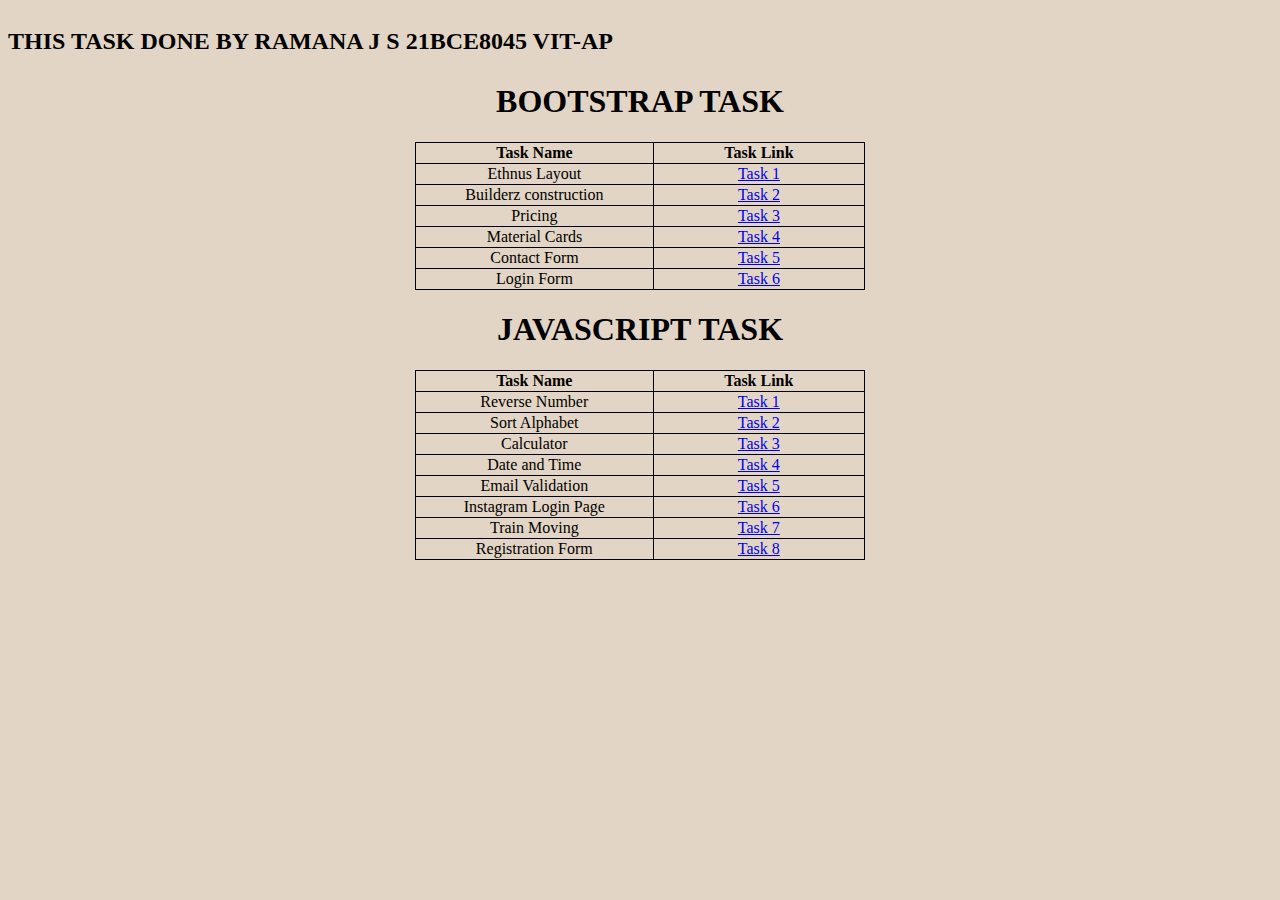
<file: index.html>
<!DOCTYPE html>
<html lang="en">
  <head>
    <meta charset="UTF-8" />
    <meta name="viewport" content="width=device-width, initial-scale=1.0" />
    <title>BS AND JS TASK DONE BY RAMANA</title>
    <style>
      table,
      td,
      tr,
      th {
        border: 1px solid black;
        border-collapse: collapse;
        width: 450px;
        text-align: center;
      }
      table {
        margin-right: auto;
        margin-left: auto;
      }
      h1 {
        text-align: center;
      }
      body {
        background-color: rgb(226, 213, 197);
      }
    </style>
  </head>
  <body>
    <h2 style="float: left">THIS TASK DONE BY RAMANA J S 21BCE8045 VIT-AP</h2>
    <br />
    <br />
    <br />
    <h1>BOOTSTRAP TASK</h1>
    <table>
      <tr>
        <th>Task Name</th>
        <th>Task Link</th>
      </tr>
      <tr>
        <td>Ethnus Layout</td>
        <td><a href="Task-1.html">Task 1 </a></td>
      </tr>
      <tr>
        <td>Builderz construction</td>
        <td><a href="Task-2.html">Task 2 </a></td>
      </tr>
      <tr>
        <td>Pricing</td>
        <td><a href="Task-3.html">Task 3</a></td>
      </tr>
      <tr>
        <td>Material Cards</td>
        <td><a href="Task-4.html">Task 4</a></td>
      </tr>
      <tr>
        <td>Contact Form</td>
        <td><a href="Task-5.html">Task 5</a></td>
      </tr>
      <tr>
        <td>Login Form</td>
        <td><a href="Task-6.html">Task 6</a></td>
      </tr>
    </table>

    <h1>JAVASCRIPT TASK</h1>
    <table>
      <tr>
        <th>Task Name</th>
        <th>Task Link</th>
      </tr>
      <tr>
        <td>Reverse Number</td>
        <td><a href="Revese.js">Task 1 </a></td>
      </tr>
      <tr>
        <td>Sort Alphabet</td>
        <td><a href="Alphabetical_order.js">Task 2 </a></td>
      </tr>
      <tr>
        <td>Calculator</td>
        <td><a href="Multi_&_Divi.html">Task 3</a></td>
      </tr>
      <tr>
        <td>Date and Time</td>
        <td><a href="Time_Date.html">Task 4</a></td>
      </tr>
      <tr>
        <td>Email Validation</td>
        <td><a href="ValidEmail.html">Task 5</a></td>
      </tr>
      <tr>
        <td>Instagram Login Page</td>
        <td><a href="instagram.html">Task 6</a></td>
      </tr>
      <tr>
        <td>Train Moving</td>
        <td><a href="Train.html">Task 7</a></td>
      </tr>
      <tr>
        <td>Registration Form</td>
        <td><a href="Html_Task5.html">Task 8</a></td>
      </tr>
    </table>
  </body>
</html>
</file>
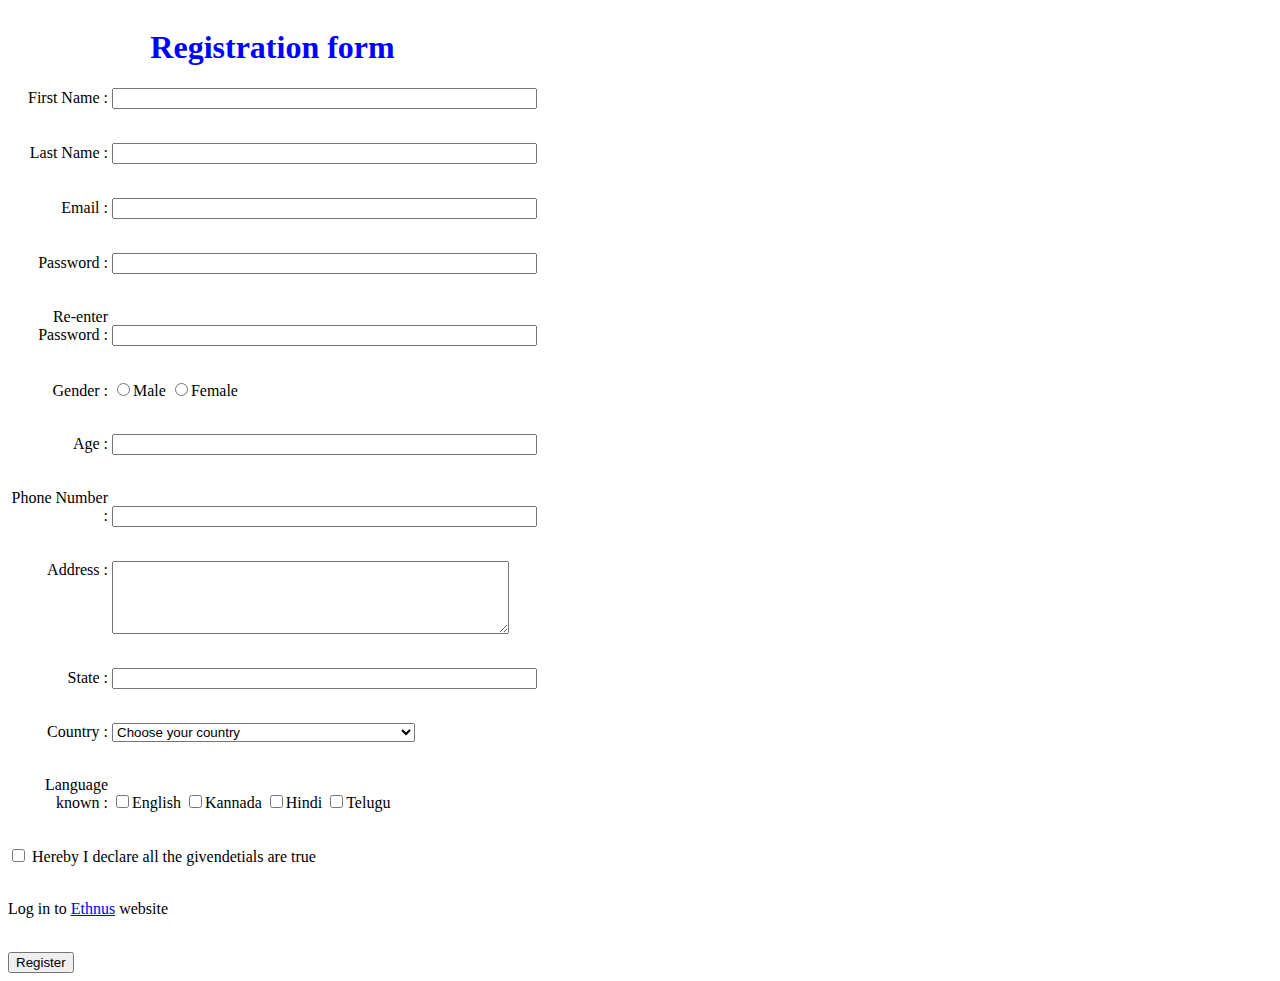
<file: Html_Task5.html>
<!DOCTYPE html>
<html lang="en">
  <head>
    <meta charset="UTF-8" />
    <meta name="viewport" content="width=device-width, initial-scale=1.0" />
    <title>Registration Form RAMANA</title>
    <script src='ValidEmail.js'> </script>
    <style>
      #contact label{
        display: inline-block;
        width: 100px;
        text-align: right;
      }
      #contact_submit{
        padding-left: 100px;
      }
      #contact div{
        margin-top: 1em;
      }
      textarea{
        vertical-align: top;
        height: 5em;
      }
        
      .error{
        display: none;
        margin-left: 10px;
      }		
      
      .error_show{
        color: red;
        margin-left: 10px;
      }
      
      input.invalid, textarea.invalid{
        border: 2px solid red;
      }
      
      input.valid, textarea.valid{
        border: 2px solid green;
      }  
      h1 {
        text-align: center;
        color: blue;
      }
    </style>
  </head>
  <script>
    $(document).ready(function () {
      <!-- Real-time Validation -->
      <!--Name can't be blank-->
      $("#contact_name").on("input", function () {
        var input = $(this);
        var is_name = input.val();
        if (is_name) {
          input.removeClass("invalid").addClass("valid");
        } else {
          input.removeClass("valid").addClass("invalid");
        }
      });

      $("#contact_name1").on("input", function () {
        var input = $(this);
        var is_name = input.val();
        if (is_name) {
          input.removeClass("invalid").addClass("valid");
        } else {
          input.removeClass("valid").addClass("invalid");
        }
      });

      <!--Email must be an email -->
      $("#contact_email").on("input", function () {
        var input = $(this);
        var re =
          /^[a-zA-Z0-9.!#$%&'*+/=?^_`{|}~-]+@[a-zA-Z0-9-]+(?:\.[a-zA-Z0-9-]+)*$/;
        var is_email = re.test(input.val());
        if (is_email) {
          input.removeClass("invalid").addClass("valid");
        } else {
          input.removeClass("valid").addClass("invalid");
        }
      });

      <!--password must be an email -->
      $("#contact_password").on("input", function () {
        var input = $(this);
        var re =
          /^[a-zA-Z0-9.!#$%&'*+/=?^_`{|}~-]*$/;
        var is_password = re.test(input.val());
        if (is_password) {
          input.removeClass("invalid").addClass("valid");
        } else {
          input.removeClass("valid").addClass("invalid");
        }
      });

      <!--re-password must be an email -->
      $("#contact_repassword").on("input", function () {
        var input = $(this);
        var re =
          /^[a-zA-Z0-9.!#$%&'*+/=?^_`{|}~-]*$/;
        var is_repassword = re.test(input.val());
        if (is_repassword) {
          input.removeClass("invalid").addClass("valid");
        } else {
          input.removeClass("valid").addClass("invalid");
        }
      });

      <!--address can't be blank -->
      $("#contact_address").keyup(function (event) {
        var input = $(this);
        var address = $(this).val();
        console.log(address);
        if (address) {
          input.removeClass("invalid").addClass("valid");
        } else {
          input.removeClass("valid").addClass("invalid");
        }
      });
      <!-- phone can't be blank -->
      $("#contact_phone").on("input", function () {
        var input = $(this);
        var is_phone = input.val();
        if (is_phone) {
          input.removeClass("invalid").addClass("valid");
        } else {
          input.removeClass("valid").addClass("invalid");
        }
      });

      <!-- age can't be blank -->
      $("#contact_age").on("input", function () {
        var input = $(this);
        var is_age = input.val();
        if (is_age) {
          input.removeClass("invalid").addClass("valid");
        } else {
          input.removeClass("valid").addClass("invalid");
        }
      });

      <!-- state can't be blank -->
      $("#contact_state").on("input", function () {
        var input = $(this);
        var is_state = input.val();
        if (is_state) {
          input.removeClass("invalid").addClass("valid");
        } else {
          input.removeClass("valid").addClass("invalid");
        }
      });

      <!-- After Form Submitted Validation-->
      $("#contact_submit button").click(function (event) {
        var form_data = $("#contact").serializeArray();
        var error_free = true;
        for (var input in form_data) {
          var element = $("#contact_" + form_data[input]["name"]);
          var valid = element.hasClass("valid");
          var error_element = $("span", element.parent());
          if (!valid) {
            error_element.removeClass("error").addClass("error_show");
            error_free = false;
          } else {
            error_element.removeClass("error_show").addClass("error");
          }
        }
        if (!error_free) {
          event.preventDefault();
        } else {
          alert("No errors: Form will be submitted");
        }
      });
    });
  </script>

  <body style="float: left;">
    <form id="contact" method="post" action="">
      <h1>Registration form</h1>
          <div>
            <label for="contact_name">First Name :</label>
            <input type="text" size="50" id="contact_name" name="name" /></input>
            <span class="error">This field is required</span>
      
          </div>
          <div>
            <br>  
                <label for="contact_name1">Last Name :</label>
                <input type="text" size="50" id="contact_name1" name="name1" /></input>
            <span class="error">This field is required</span>
          </div>
          <div>
            <br>
                <label for="contact_email">Email : </label>
                <input type="email" size="50" id="contact_email" name="email" /></input>
            <span class="error">A valid email address is required</span>
          </div>
          <div>
            <br>
              <label for="contact_password">Password :</label>
              <input type="password" size="50" id="contact_password" name="password" /></input>
              <span class="error">A valid password address is required</span>
          </div>
          <div>
            <br>
              <label for="contact_repassword">Re-enter Password :</label>
              <input type="password" size="50" id="contact_repassword" name="repassword" /></input>
              <span class="error">A valid password address is required</span>
          </div>
          <div>
            <br>
              <label>Gender :</label>
            <input type="radio" name="gender" />Male <input type="radio" name="gender" />Female    
          </div>
    <div>
      <br>
              <label for="contact_age">Age :</label>
              <input type="tel" size="50"  id="contact_age" name="age" /></input>
              <span class="error">A valid age is required</span>
        </div>
        <div>
          <br>
              <label for="contact_phone">Phone Number :</label>
              <input type="tel" size="50" id="contact_phone" name="phone" /></input>
              <span class="error">A valid phone number is required</span>
        </div>
        <div>
          <br>
          <label for="contact_address">Address :</label>
              <textarea rows="5" cols="47" id="contact_address" name="address"></textarea>
              <span class="error">A valid address is required</span>
        </div>
        <div>
          <br>
         <label for="contact_state">State :</label>
            <input type="text" size="50" id="contact_state" name="state" /></input>
            <span class="error"> State is required</span>
        </div>
        <div>
          <br>
              <label>Country :</label>
              <select class="form-select" id="country" name="country">
                <option>Choose your country</option>
                <option value="AF">Afghanistan</option>
                <option value="AX">Aland Islands</option>
                <option value="AL">Albania</option>
                <option value="DZ">Algeria</option>
                <option value="AS">American Samoa</option>
                <option value="AD">Andorra</option>
                <option value="AO">Angola</option>
                <option value="AI">Anguilla</option>
                <option value="AQ">Antarctica</option>
                <option value="AG">Antigua and Barbuda</option>
                <option value="AR">Argentina</option>
                <option value="AM">Armenia</option>
                <option value="AW">Aruba</option>
                <option value="AU">Australia</option>
                <option value="AT">Austria</option>
                <option value="AZ">Azerbaijan</option>
                <option value="BS">Bahamas</option>
                <option value="BH">Bahrain</option>
                <option value="BD">Bangladesh</option>
                <option value="BB">Barbados</option>
                <option value="BY">Belarus</option>
                <option value="BE">Belgium</option>
                <option value="BZ">Belize</option>
                <option value="BJ">Benin</option>
                <option value="BM">Bermuda</option>
                <option value="BT">Bhutan</option>
                <option value="BO">Bolivia</option>
                <option value="BQ">Bonaire, Sint Eustatius and Saba</option>
                <option value="BA">Bosnia and Herzegovina</option>
                <option value="BW">Botswana</option>
                <option value="BV">Bouvet Island</option>
                <option value="BR">Brazil</option>
                <option value="IO">British Indian Ocean Territory</option>
                <option value="BN">Brunei Darussalam</option>
                <option value="BG">Bulgaria</option>
                <option value="BF">Burkina Faso</option>
                <option value="BI">Burundi</option>
                <option value="KH">Cambodia</option>
                <option value="CM">Cameroon</option>
                <option value="CA">Canada</option>
                <option value="CV">Cape Verde</option>
                <option value="KY">Cayman Islands</option>
                <option value="CF">Central African Republic</option>
                <option value="TD">Chad</option>
                <option value="CL">Chile</option>
                <option value="CN">China</option>
                <option value="CX">Christmas Island</option>
                <option value="CC">Cocos (Keeling) Islands</option>
                <option value="CO">Colombia</option>
                <option value="KM">Comoros</option>
                <option value="CG">Congo</option>
                <option value="CD">Congo, Democratic Republic of the Congo</option>
                <option value="CK">Cook Islands</option>
                <option value="CR">Costa Rica</option>
                <option value="CI">Cote D'Ivoire</option>
                <option value="HR">Croatia</option>
                <option value="CU">Cuba</option>
                <option value="CW">Curacao</option>
                <option value="CY">Cyprus</option>
                <option value="CZ">Czech Republic</option>
                <option value="DK">Denmark</option>
                <option value="DJ">Djibouti</option>
                <option value="DM">Dominica</option>
                <option value="DO">Dominican Republic</option>
                <option value="EC">Ecuador</option>
                <option value="EG">Egypt</option>
                <option value="SV">El Salvador</option>
                <option value="GQ">Equatorial Guinea</option>
                <option value="ER">Eritrea</option>
                <option value="EE">Estonia</option>
                <option value="ET">Ethiopia</option>
                <option value="FK">Falkland Islands (Malvinas)</option>
                <option value="FO">Faroe Islands</option>
                <option value="FJ">Fiji</option>
                <option value="FI">Finland</option>
                <option value="FR">France</option>
                <option value="GF">French Guiana</option>
                <option value="PF">French Polynesia</option>
                <option value="TF">French Southern Territories</option>
                <option value="GA">Gabon</option>
                <option value="GM">Gambia</option>
                <option value="GE">Georgia</option>
                <option value="DE">Germany</option>
                <option value="GH">Ghana</option>
                <option value="GI">Gibraltar</option>
                <option value="GR">Greece</option>
                <option value="GL">Greenland</option>
                <option value="GD">Grenada</option>
                <option value="GP">Guadeloupe</option>
                <option value="GU">Guam</option>
                <option value="GT">Guatemala</option>
                <option value="GG">Guernsey</option>
                <option value="GN">Guinea</option>
                <option value="GW">Guinea-Bissau</option>
                <option value="GY">Guyana</option>
                <option value="HT">Haiti</option>
                <option value="HM">Heard Island and Mcdonald Islands</option>
                <option value="VA">Holy See (Vatican City State)</option>
                <option value="HN">Honduras</option>
                <option value="HK">Hong Kong</option>
                <option value="HU">Hungary</option>
                <option value="IS">Iceland</option>
                <option value="IN">India</option>
                <option value="ID">Indonesia</option>
                <option value="IR">Iran, Islamic Republic of</option>
                <option value="IQ">Iraq</option>
                <option value="IE">Ireland</option>
                <option value="IM">Isle of Man</option>
                <option value="IL">Israel</option>
                <option value="IT">Italy</option>
                <option value="JM">Jamaica</option>
                <option value="JP">Japan</option>
                <option value="JE">Jersey</option>
                <option value="JO">Jordan</option>
                <option value="KZ">Kazakhstan</option>
                <option value="KE">Kenya</option>
                <option value="KI">Kiribati</option>
                <option value="KP">Korea, Democratic People's Republic of</option>
                <option value="KR">Korea, Republic of</option>
                <option value="XK">Kosovo</option>
                <option value="KW">Kuwait</option>
                <option value="KG">Kyrgyzstan</option>
                <option value="LA">Lao People's Democratic Republic</option>
                <option value="LV">Latvia</option>
                <option value="LB">Lebanon</option>
                <option value="LS">Lesotho</option>
                <option value="LR">Liberia</option>
                <option value="LY">Libyan Arab Jamahiriya</option>
                <option value="LI">Liechtenstein</option>
                <option value="LT">Lithuania</option>
                <option value="LU">Luxembourg</option>
                <option value="MO">Macao</option>
                <option value="MK">Macedonia, the Former Yugoslav Republic of</option>
                <option value="MG">Madagascar</option>
                <option value="MW">Malawi</option>
                <option value="MY">Malaysia</option>
                <option value="MV">Maldives</option>
                <option value="ML">Mali</option>
                <option value="MT">Malta</option>
                <option value="MH">Marshall Islands</option>
                <option value="MQ">Martinique</option>
                <option value="MR">Mauritania</option>
                <option value="MU">Mauritius</option>
                <option value="YT">Mayotte</option>
                <option value="MX">Mexico</option>
                <option value="FM">Micronesia, Federated States of</option>
                <option value="MD">Moldova, Republic of</option>
                <option value="MC">Monaco</option>
                <option value="MN">Mongolia</option>
                <option value="ME">Montenegro</option>
                <option value="MS">Montserrat</option>
                <option value="MA">Morocco</option>
                <option value="MZ">Mozambique</option>
                <option value="MM">Myanmar</option>
                <option value="NA">Namibia</option>
                <option value="NR">Nauru</option>
                <option value="NP">Nepal</option>
                <option value="NL">Netherlands</option>
                <option value="AN">Netherlands Antilles</option>
                <option value="NC">New Caledonia</option>
                <option value="NZ">New Zealand</option>
                <option value="NI">Nicaragua</option>
                <option value="NE">Niger</option>
                <option value="NG">Nigeria</option>
                <option value="NU">Niue</option>
                <option value="NF">Norfolk Island</option>
                <option value="MP">Northern Mariana Islands</option>
                <option value="NO">Norway</option>
                <option value="OM">Oman</option>
                <option value="PK">Pakistan</option>
                <option value="PW">Palau</option>
                <option value="PS">Palestinian Territory, Occupied</option>
                <option value="PA">Panama</option>
                <option value="PG">Papua New Guinea</option>
                <option value="PY">Paraguay</option>
                <option value="PE">Peru</option>
                <option value="PH">Philippines</option>
                <option value="PN">Pitcairn</option>
                <option value="PL">Poland</option>
                <option value="PT">Portugal</option>
                <option value="PR">Puerto Rico</option>
                <option value="QA">Qatar</option>
                <option value="RE">Reunion</option>
                <option value="RO">Romania</option>
                <option value="RU">Russian Federation</option>
                <option value="RW">Rwanda</option>
                <option value="BL">Saint Barthelemy</option>
                <option value="SH">Saint Helena</option>
                <option value="KN">Saint Kitts and Nevis</option>
                <option value="LC">Saint Lucia</option>
                <option value="MF">Saint Martin</option>
                <option value="PM">Saint Pierre and Miquelon</option>
                <option value="VC">Saint Vincent and the Grenadines</option>
                <option value="WS">Samoa</option>
                <option value="SM">San Marino</option>
                <option value="ST">Sao Tome and Principe</option>
                <option value="SA">Saudi Arabia</option>
                <option value="SN">Senegal</option>
                <option value="RS">Serbia</option>
                <option value="CS">Serbia and Montenegro</option>
                <option value="SC">Seychelles</option>
                <option value="SL">Sierra Leone</option>
                <option value="SG">Singapore</option>
                <option value="SX">Sint Maarten</option>
                <option value="SK">Slovakia</option>
                <option value="SI">Slovenia</option>
                <option value="SB">Solomon Islands</option>
                <option value="SO">Somalia</option>
                <option value="ZA">South Africa</option>
                <option value="GS">South Georgia and the South Sandwich Islands</option>
                <option value="SS">South Sudan</option>
                <option value="ES">Spain</option>
                <option value="LK">Sri Lanka</option>
                <option value="SD">Sudan</option>
                <option value="SR">Suriname</option>
                <option value="SJ">Svalbard and Jan Mayen</option>
                <option value="SZ">Swaziland</option>
                <option value="SE">Sweden</option>
                <option value="CH">Switzerland</option>
                <option value="SY">Syrian Arab Republic</option>
                <option value="TW">Taiwan, Province of China</option>
                <option value="TJ">Tajikistan</option>
                <option value="TZ">Tanzania, United Republic of</option>
                <option value="TH">Thailand</option>
                <option value="TL">Timor-Leste</option>
                <option value="TG">Togo</option>
                <option value="TK">Tokelau</option>
                <option value="TO">Tonga</option>
                <option value="TT">Trinidad and Tobago</option>
                <option value="TN">Tunisia</option>
                <option value="TR">Turkey</option>
                <option value="TM">Turkmenistan</option>
                <option value="TC">Turks and Caicos Islands</option>
                <option value="TV">Tuvalu</option>
                <option value="UG">Uganda</option>
                <option value="UA">Ukraine</option>
                <option value="AE">United Arab Emirates</option>
                <option value="GB">United Kingdom</option>
                <option value="US">United States</option>
                <option value="UM">United States Minor Outlying Islands</option>
                <option value="UY">Uruguay</option>
                <option value="UZ">Uzbekistan</option>
                <option value="VU">Vanuatu</option>
                <option value="VE">Venezuela</option>
                <option value="VN">Viet Nam</option>
                <option value="VG">Virgin Islands, British</option>
                <option value="VI">Virgin Islands, U.s.</option>
                <option value="WF">Wallis and Futuna</option>
                <option value="EH">Western Sahara</option>
                <option value="YE">Yemen</option>
                <option value="ZM">Zambia</option>
                <option value="ZW">Zimbabwe</option>
            </select>
        </div>
        <div>
          <br>
              <label>Language known :</label>
              <input type="checkbox" />English <input type="checkbox" />Kannada
              <input type="checkbox" />Hindi <input type="checkbox" />Telugu
        </div>
        <div style="float:inherit;">
          <br>
              <input type="checkbox" /> Hereby I declare all the givendetials
              are true</input>
        </div>
        <div>
          <br>
              Log in to <a  href="https://www.Ethnus.com"> Ethnus</a>  website
        </div>
        
        <div style="text-align:justify;">
          <br>
        <input type="submit" value="Register" />
      </div>
    </form>
  </body>
</html>
</file>
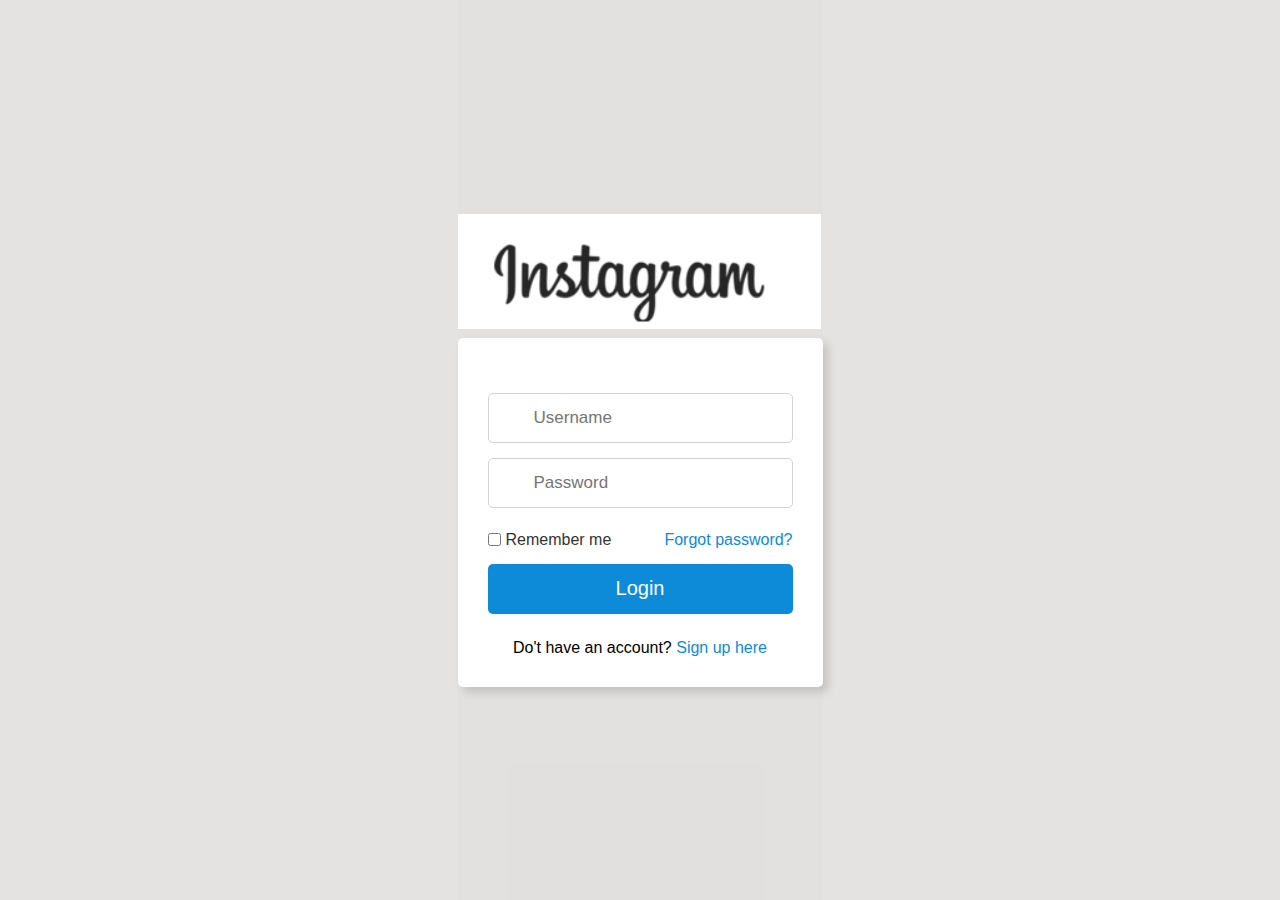
<file: instagram.html>
<!DOCTYPE html>
<html lang="en">
  <head>
    <meta charset="UTF-8" />
    <meta http-equiv="X-UA-Compatible" content="IE=edge" />
    <meta name="viewport" content="width=device-width, initial-scale=1.0" />
    <title>Instagram Login Form</title>
    <link
      rel="stylesheet"
      href="https://cdnjs.cloudflare.com/ajax/libs/font-awesome/6.3.0/css/all.min.css"
      integrity="sha512-SzlrxWUlpfuzQ+pcUCosxcglQRNAq/DZjVsC0lE40xsADsfeQoEypE+enwcOiGjk/bSuGGKHEyjSoQ1zVisanQ=="
      crossorigin="anonymous"
      referrerpolicy="no-referrer"
    />
    <style>
      * {
        margin: 0;
        padding: 0;
        box-sizing: border-box;
        font-family: "Poppins", sans-serif;
      }
      .logo {
        margin-bottom: 5px;
      }

      .logo img {
        height: 115px;
        margin: auto;
        padding: auto;
      }
      html,
      body {
        display: grid;
        height: 100vh;
        place-items: center;
        background: hsla(0, 5%, 88%, 0.905);
      }
      .main_div {
        width: 365px;
        background: #fff;
        padding: 30px;
        border-radius: 5px;
        box-shadow: 5px 5px 10px rgba(0, 0, 0, 0.15);
      }
      .main_div .title {
        text-align: center;
        font-size: 30px;
        font-weight: 600;
      }
      .main_div .social_icons {
        margin-top: 20px;
        display: flex;
        justify-content: center;
      }
      .social_icons a {
        display: block;
        height: 45px;
        width: 100%;
        line-height: 45px;
        text-align: center;
        border-radius: 5px;
        font-size: 20px;
        color: #fff;
        text-decoration: none;
        transition: all 0.3s linear;
      }
      .social_icons a span {
        margin-left: 5px;
        font-size: 18px;
      }
      .social_icons a:first-child {
        margin-right: 5px;
        background: #4267b2;
      }
      .social_icons a:first-child:hover {
        background: #375695;
      }
      .social_icons a:last-child {
        margin-left: 5px;
        background: #1da1f2;
      }
      .social_icons a:last-child:hover {
        background: #0d8bd9;
      }
      form {
        margin-top: 25px;
      }
      form .input_box {
        height: 50px;
        width: 100%;
        position: relative;
        margin-top: 15px;
      }
      .input_box input {
        height: 100%;
        width: 100%;
        outline: none;
        border: 1px solid lightgrey;
        border-radius: 5px;
        padding-left: 45px;
        font-size: 17px;
        transition: all 0.3s ease;
      }
      .input_box input:focus {
        border-color: #0d8bd9;
      }
      .input_box .icon {
        position: absolute;
        top: 50%;
        left: 20px;
        transform: translateY(-50%);
        color: grey;
      }
      form .option_div {
        margin-top: 5px;
        display: flex;
        justify-content: space-between;
      }
      .option_div .check_box {
        display: flex;
        align-items: center;
      }
      .option_div span {
        margin-left: 5px;
        font-size: 16px;
        color: #333;
      }
      .option_div .forget_div a {
        font-size: 16px;
        color: #0d8bd9;
      }
      .button input {
        padding-left: 0;
        background: #0d8bd9;
        color: #fff;
        border: none;
        font-size: 20px;
        font-weight: 500;
        cursor: pointer;
        transition: all 0.3s linear;
      }
      .button input:hover {
        background: #0d8bd9;
      }
      form .sign_up {
        text-align: center;
        margin-top: 25px;
      }
      .sign_up a {
        color: #0d8bd9;
      }
      form a {
        text-decoration: none;
      }
      form a:hover {
        text-decoration: underline;
      }
    </style>
  </head>
  <body>
    <div id="container">
      <section>
        <div class="main-top">
          <div class="logo">
            <img src="logo.png" />
          </div>
          <div class="main_div">
            <form action="#">
              <div class="input_box">
                <input type="text" placeholder="Username" required />
                <div class="icon"><i class="fas fa-user"></i></div>
              </div>
              <div class="input_box">
                <input type="password" placeholder="Password" required />
                <div class="icon"><i class="fas fa-lock"></i></div>
              </div>
              <br />
              <div class="option_div">
                <div class="check_box">
                  <input type="checkbox" />
                  <span>Remember me</span>
                </div>
                <div class="forget_div">
                  <a href="#">Forgot password?</a>
                </div>
              </div>
              <div class="input_box button">
                <input type="submit" value="Login" />
              </div>
              <div class="sign_up">
                Do't have an account? <a href="#">Sign up here</a>
              </div>
            </form>
          </div>
        </div>
      </section>
    </div>
  </body>
</html>
</file>
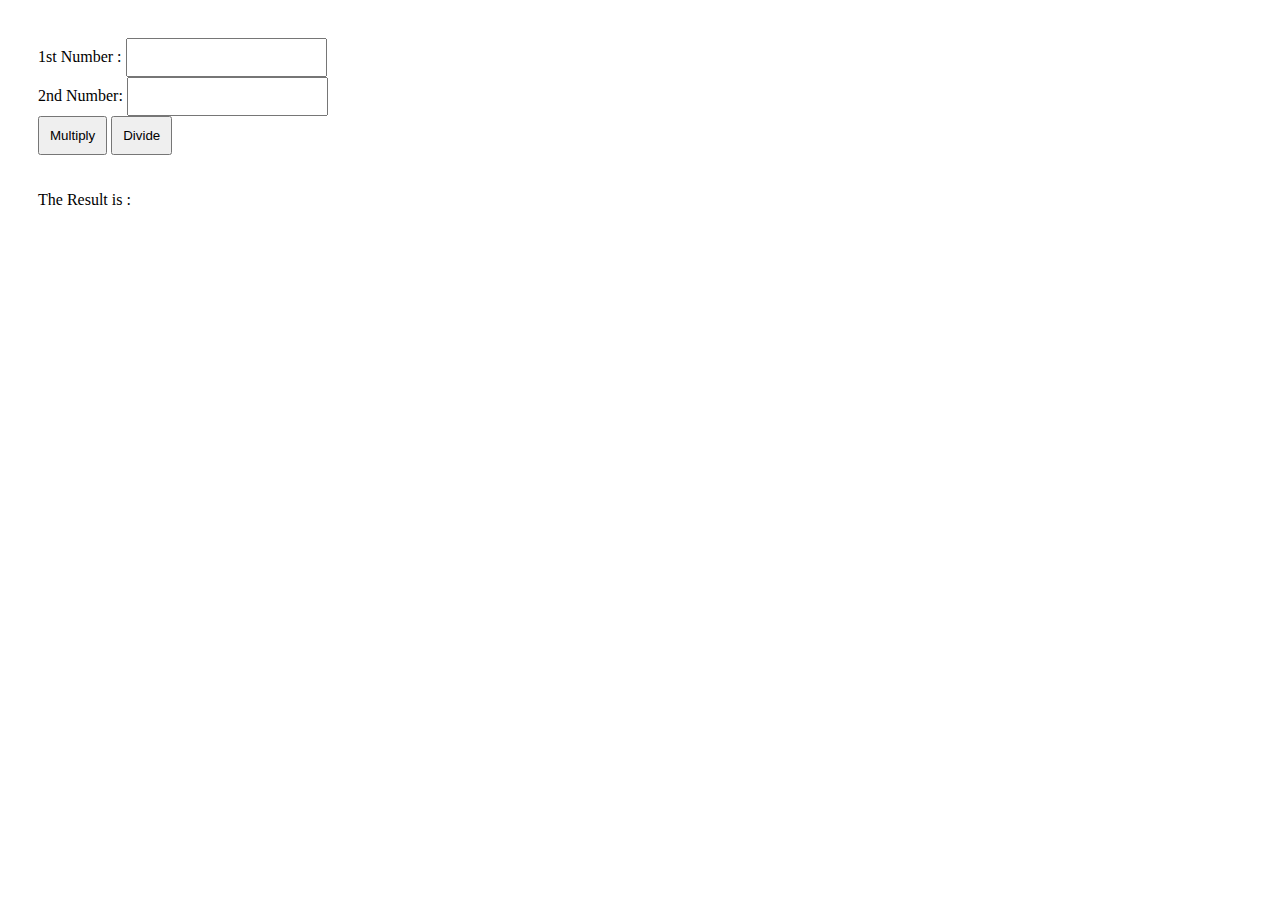
<file: Multi_&_Divi.html>
<!DOCTYPE html>
<html lang="en">
  <head>
    <meta charset="UTF-8" />
    <meta name="viewport" content="width=device-width, initial-scale=1.0" />
    <title>Calculator</title>
    <style>
      * {
        padding: 10px;
      }
    </style>
  </head>
  <body>
    <form>
      1st Number : <input type="text" id="fn" /><br />
      2nd Number: <input type="text" id="sn" /><br />

      <input type="button" onClick="multiplyBy()" value="Multiply" />
      <input type="button" onClick="divideBy()" value="Divide" />
    </form>

    <p>
      The Result is : <br />
      <span id="result"></span>
    </p>

    <script type="text/javascript">
      function multiplyBy() {
        num1 = document.getElementById("fn").value;
        num2 = document.getElementById("sn").value;
        document.getElementById("result").innerHTML = num1 * num2;
      }

      function divideBy() {
        num1 = document.getElementById("fn").value;
        num2 = document.getElementById("sn").value;
        document.getElementById("result").innerHTML = num1 / num2;
      }
    </script>
  </body>
</html>
</file>
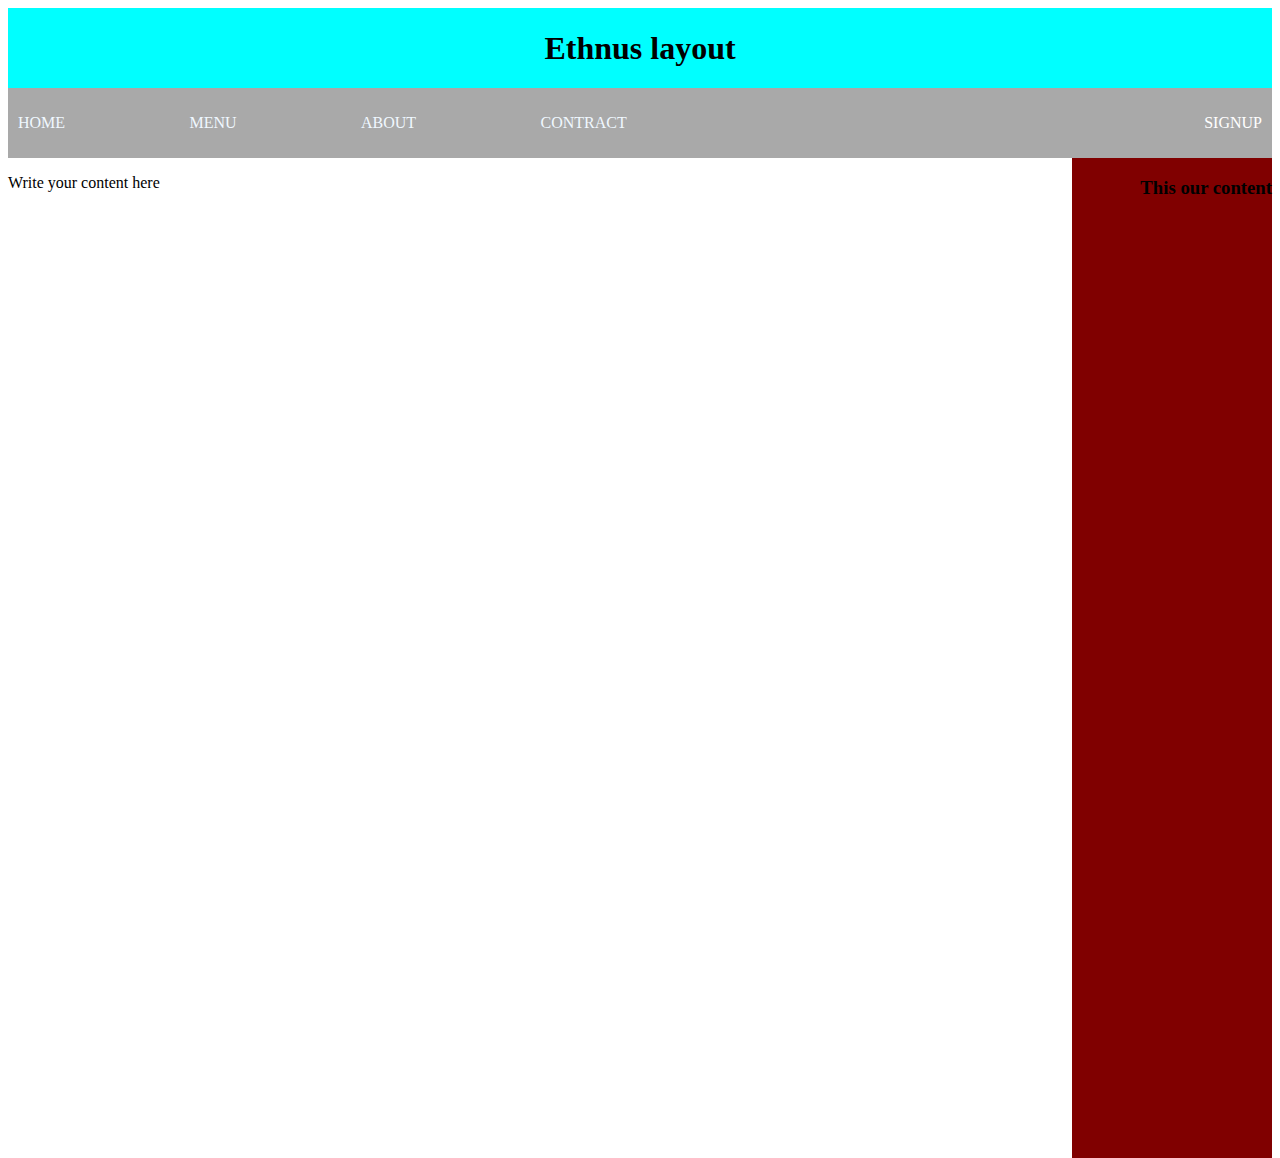
<file: Task-1.html>
<!DOCTYPE html>
<html lang="en">
  <head>
    <meta charset="UTF-8" />
    <link rel="stylesheet" href="Task-1.css" />
    <meta
      name="viewport"
      content="width=
    , initial-scale=1.0"
    />
    <title>Ethnus Layout</title>
  </head>
  <body>
    <div class="A1">
      <h1>Ethnus layout</h1>
    </div>
    <div class="header">
      <p>
        <a class="logo" href="#" style="color: aliceblue; text-decoration: none"
          >HOME</a
        >
      </p>
      <p>
        <a class="logo" href="#" style="color: aliceblue; text-decoration: none"
          >MENU</a
        >
      </p>
      <p>
        <a class="logo" href="#" style="color: aliceblue; text-decoration: none"
          >ABOUT</a
        >
      </p>
      <p>
        <a class="logo" href="#" style="color: aliceblue; text-decoration: none"
          >CONTRACT</a
        >
      </p>
      <div class="Home">
        <p>SIGNUP</p>
      </div>
    </div>
    <div class="A2">
      <p>Write your content here</p>
    </div>
    <div class="A3">
      <h3>This our content</h3>
    </div>
  </body>
</html>
</file>
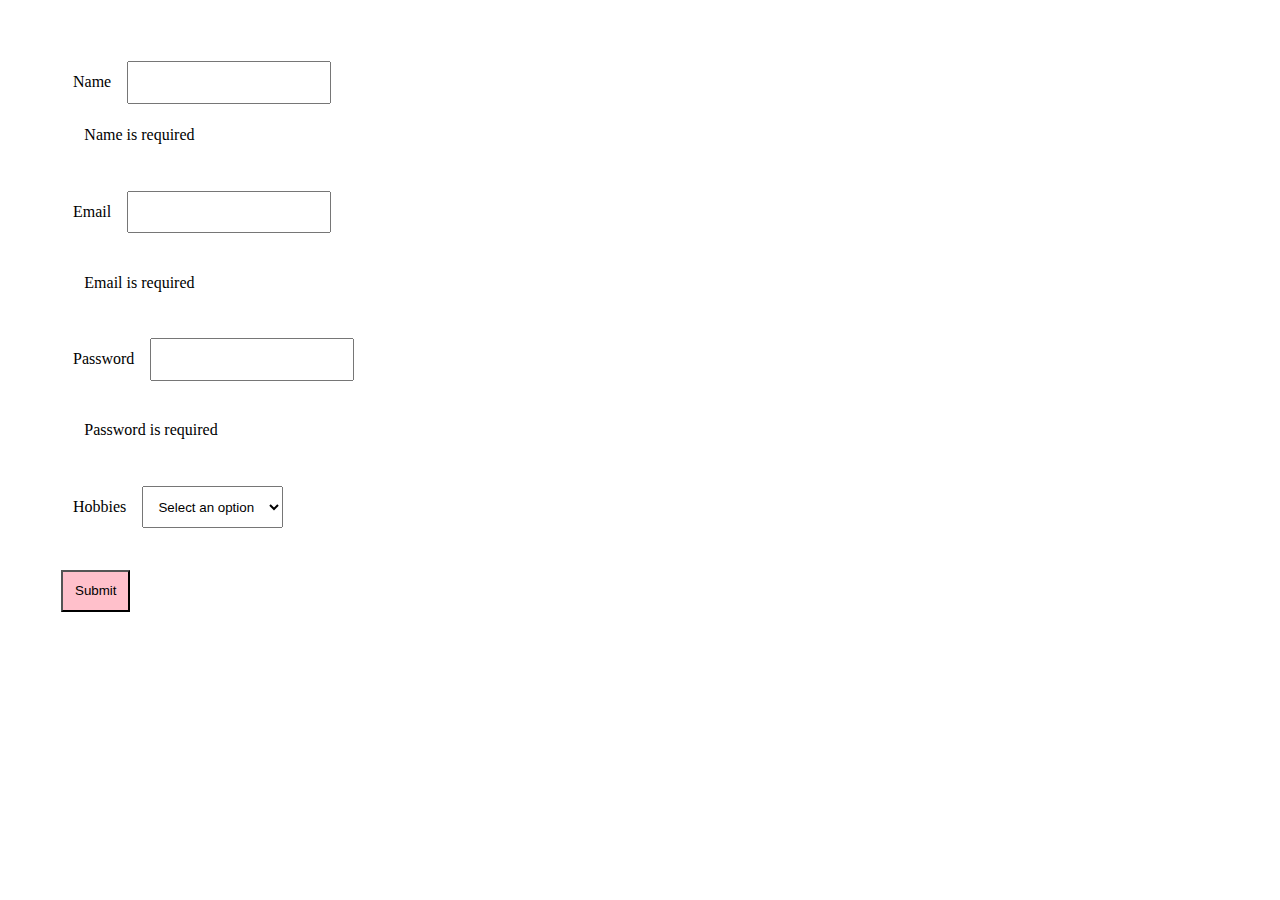
<file: Task-6.html>
<!DOCTYPE html>
<html lang="en">
  <head>
    <meta charset="UTF-8" />
    <meta name="viewport" content="width=device-width, initial-scale=1.0" />
    <title>Login Form</title>
  </head>
  <body>
    <div class="container mt-5">
      <form
        #userForm="ngForm"
        (ngSubmit)="userForm.form.valid && onSubmit(userForm)"
      >
        <div class="form-group mb-3">
          <label>Name</label>
          <input
            type="text"
            name="name"
            class="form-control"
            [(ngModel)]="model.name"
            #name="ngModel"
            [ngClass]="{ 'is-invalid': userForm.submitted && name.invalid }"
            required
          />
          <div
            class="invalid-feedback"
            *ngif="userForm.submitted && name.invalid"
          >
            <p *ngif="name.invalid">Name is required</p>
          </div>
        </div>
        <div class="form-group mb-3">
          <label>Email</label>
          <input
            type="email"
            class="form-control"
            name="email"
            [(ngModel)]="model.email"
            #email="ngModel"
            [ngClass]="{ 'is-invalid': userForm.submitted && email.invalid }"
            email
            required
          />

          <div
            *ngif="userForm.submitted && email.invalid"
            class="invalid-feedback"
          >
            <br />
            <div *ngif="email.invalid">Email is required</div>
          </div>
        </div>
        <div class="form-group mb-3">
          <label>Password</label>
          <input
            type="password"
            class="form-control"
            name="password"
            [(ngModel)]="model.password"
            #password="ngModel"
            [ngClass]="{ 'is-invalid': userForm.submitted && password.invalid }"
            minlength="8"
            required
          />
          <div
            *ngIf="userForm.submitted && password.invalid"
            class="invalid-feedback"
          >
            <br />
            <div *ngif="password.invalid">Password is required</div>
          </div>
        </div>
        <div class="form-group mb-3">
          <label>Hobbies</label>
          <select
            class="form-control"
            name="hobbies"
            [(ngmodel)]="model.hobbies"
          >
            <option value="">Select an option</option>
            <option *ngfor="let hoby of Hobbies" [value]="hoby">
              {{ hoby }}
            </option>
          </select>
        </div>
        <div class="form-group">
          <br />
          <button
            class="btn btn-danger btn-block"
            style="background-color: pink"
          >
            Submit
          </button>
        </div>
      </form>
    </div>
    <style>
      * {
        align-items: center;
        padding: 1%;
        margin: auto;
        color: black;
      }
      .input {
      }
    </style>
  </body>
</html>
</file>
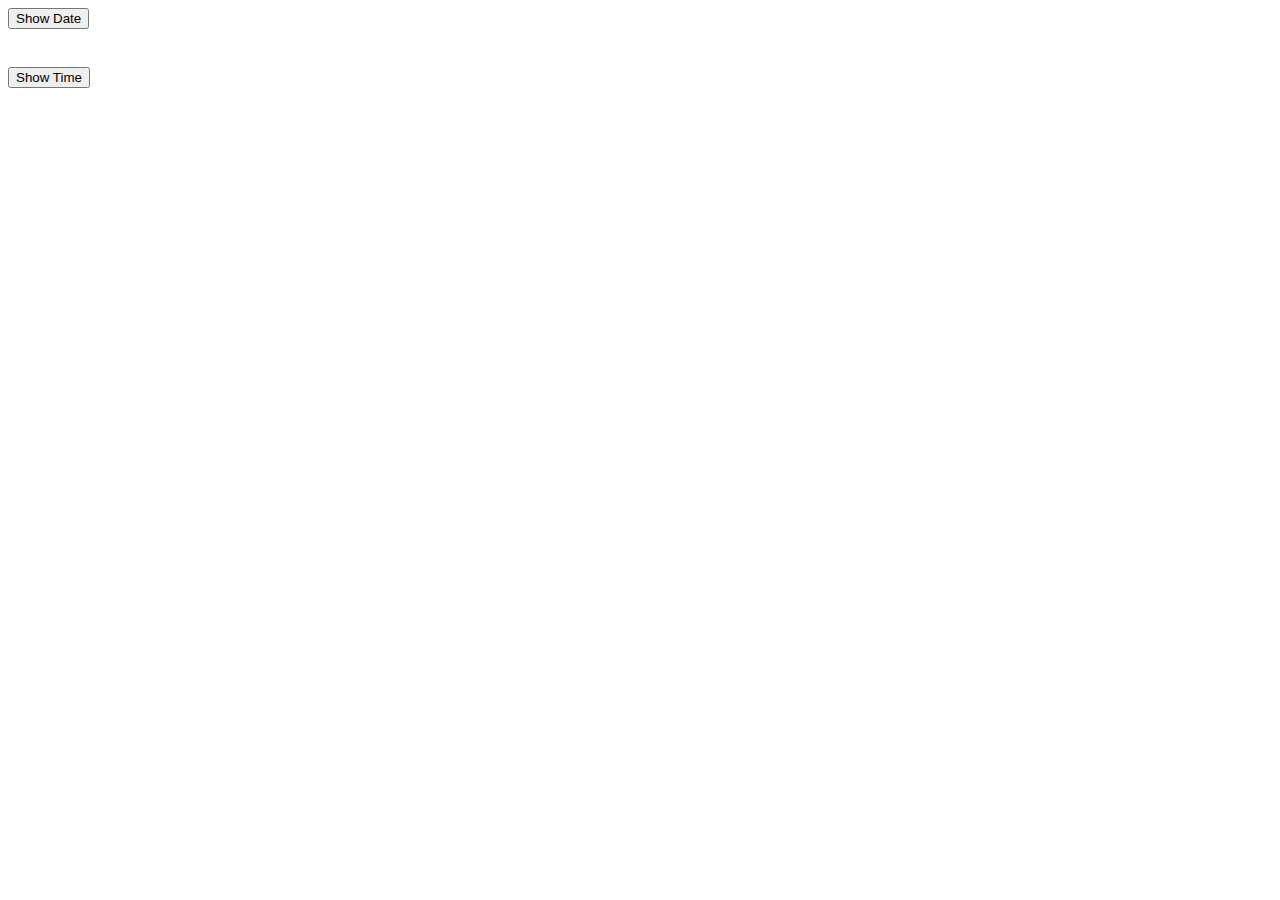
<file: Time_Date.html>
<!DOCTYPE html>
<html lang="en">
  <head>
    <meta charset="UTF-8" />
    <meta name="viewport" content="width=device-width, initial-scale=1.0" />
    <title>Time And Date</title>
    <style>
      #dateContainer {
        font-size: 18px;
        margin-top: 20px;
      }
      #dateContainer1 {
        font-size: 18px;
        margin-top: 20px;
      }
    </style>
  </head>
  <body>
    <button id="showDate">Show Date</button>
    <div id="dateContainer1"></div>
<br>
    <button id="showTime">Show Time</button>
    <div id="dateContainer"></div>

    <script>
      document
        .getElementById("showTime")
        .addEventListener("click", function () {
          var currentDate = new Date();
          var dateString = currentDate.toDateString();
          var timeString = currentDate.toTimeString();
          document.getElementById("dateContainer").innerHTML =
            dateString + " " + timeString;
        });
      document
        .getElementById("showDate")
        .addEventListener("click", function () {
          var currentDate1 = new Date();
          var dateString = currentDate1.toDateString();
          document.getElementById("dateContainer1").innerHTML = dateString;
        });
    </script>
  </body>
</html>
</file>
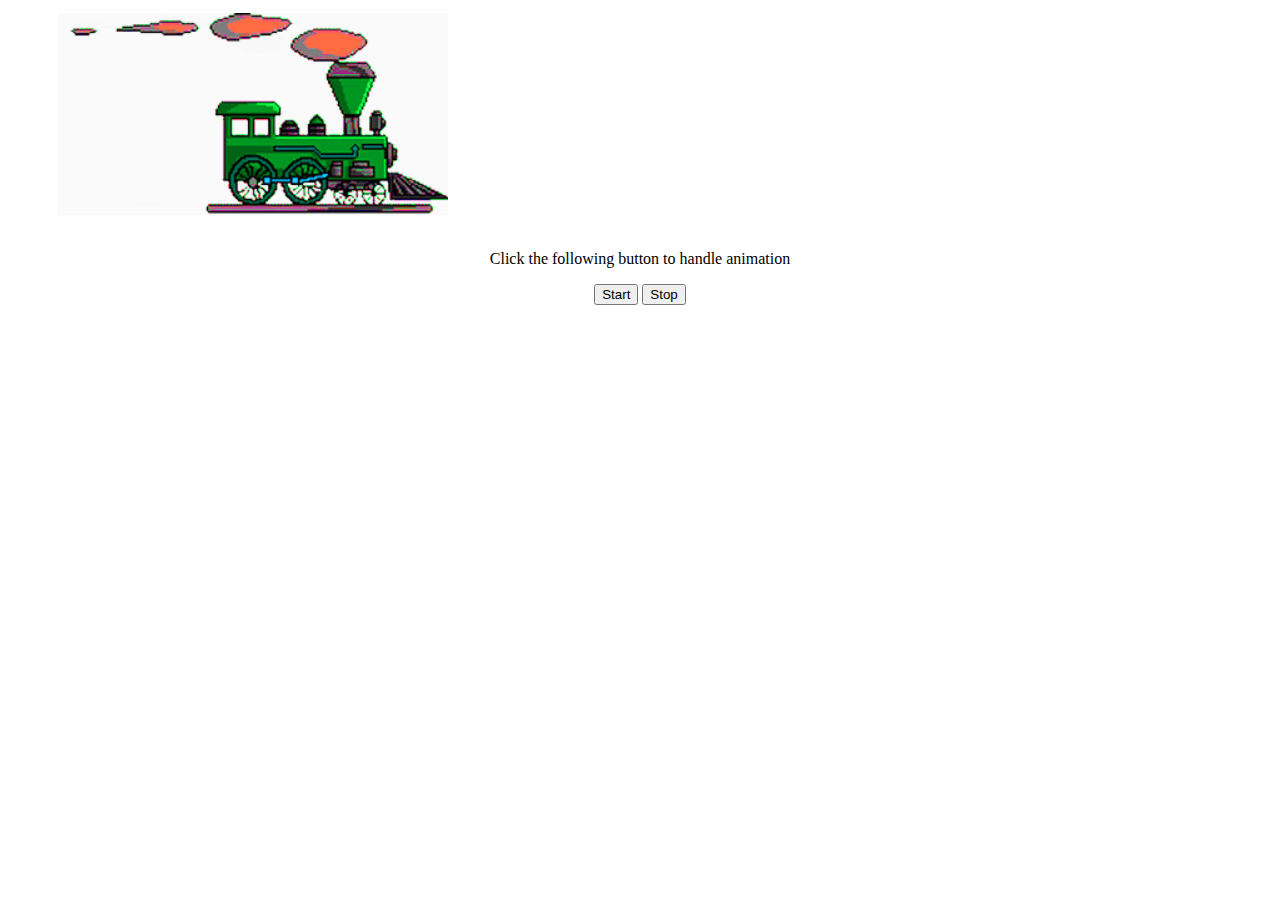
<file: Train.html>
<!DOCTYPE html>
<html lang="en">
  <head>
    <meta charset="UTF-8" />
    <meta name="viewport" content="width=device-width, initial-scale=1.0" />
    <title>Train Moving</title>
    <script type="text/javascript">
      var img = null;
      function init() {
        img = document.getElementById("myimg");
        img.style.position = "relative";
        img.style.left = "50px";
      }
      function moveRight() {
        img.style.left = parseInt(img.style.left) + 100 + "px";
      }
      window.onload = init;
    </script>
  </head>
  <body>
    <form>
      <img id="myimg" src="train1.png" />
      <center>
        <p>Click the following button to handle animation</p>
        <input type="button" value="Start" onclick="moveRight();" />
        <input type="button" value="Stop" onclick="moveRight();" />
      </center>
    </form>
  </body>
</html>
</file>
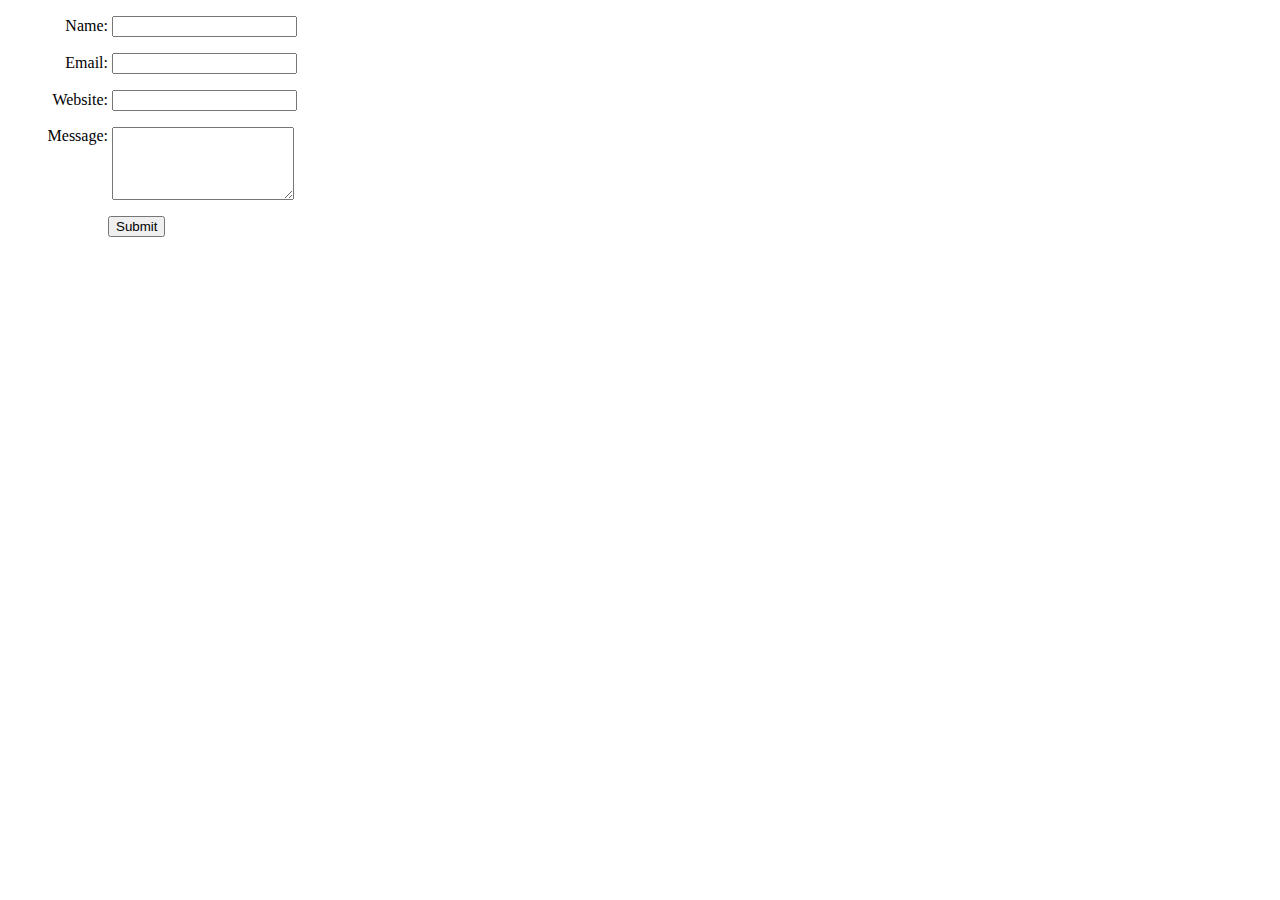
<file: ValidEmail.html>
<!DOCTYPE html>
<html lang="en">
	<head>
		<title>Email Verification</title>
		<script src='ValidEmail.js'> </script>
	</head>
	<!-- Styles -->
	<style>
		#contact label{
			display: inline-block;
			width: 100px;
			text-align: right;
		}
		#contact_submit{
			padding-left: 100px;
		}
		#contact div{
			margin-top: 1em;
		}
		textarea{
			vertical-align: top;
			height: 5em;
		}
			
		.error{
			display: none;
			margin-left: 10px;
		}		
		
		.error_show{
			color: red;
			margin-left: 10px;
		}
		
		input.invalid, textarea.invalid{
			border: 2px solid red;
		}
		
		input.valid, textarea.valid{
			border: 2px solid green;
		}
	</style>
	
	<!-- JavaScript Code -->
	<script>
		$(document).ready(function() {
			<!-- Real-time Validation -->
				<!--Name can't be blank-->
				$('#contact_name').on('input', function() {
					var input=$(this);
					var is_name=input.val();
					if(is_name){input.removeClass("invalid").addClass("valid");}
					else{input.removeClass("valid").addClass("invalid");}
				});
				
				<!--Email must be an email -->
				$('#contact_email').on('input', function() {
					var input=$(this);
					var re = /^[a-zA-Z0-9.!#$%&'*+/=?^_`{|}~-]+@[a-zA-Z0-9-]+(?:\.[a-zA-Z0-9-]+)*$/;
					var is_email=re.test(input.val());
					if(is_email){input.removeClass("invalid").addClass("valid");}
					else{input.removeClass("valid").addClass("invalid");}
				});
				
				<!--Website must be a website -->
				$('#contact_website').on('input', function() {
					var input=$(this);
					if (input.val().substring(0,4)=='www.'){input.val('http://www.'+input.val().substring(4));}
					var re = /(http|ftp|https):\/\/[\w-]+(\.[\w-]+)+([\w.,@?^=%&amp;:\/~+#-]*[\w@?^=%&amp;\/~+#-])?/;
					var is_url=re.test(input.val());
					if(is_url){input.removeClass("invalid").addClass("valid");}
					else{input.removeClass("valid").addClass("invalid");}
				});
				
				<!--Message can't be blank -->
				$('#contact_message').keyup(function(event) {
					var input=$(this);
					var message=$(this).val();
					console.log(message);
					if(message){input.removeClass("invalid").addClass("valid");}
					else{input.removeClass("valid").addClass("invalid");}	
				});
		
			<!-- After Form Submitted Validation-->
			$("#contact_submit button").click(function(event){
				var form_data=$("#contact").serializeArray();
				var error_free=true;
				for (var input in form_data){
					var element=$("#contact_"+form_data[input]['name']);
					var valid=element.hasClass("valid");
					var error_element=$("span", element.parent());
					if (!valid){error_element.removeClass("error").addClass("error_show"); error_free=false;}
					else{error_element.removeClass("error_show").addClass("error");}
				}
				if (!error_free){
					event.preventDefault(); 
				}
				else{
					alert('No errors: Form will be submitted');
				}
			});
			
			
			
		});
	</script>
	
    <body>
		<form id="contact" method="post" action="">
			<!-- Name -->
			<div>
				<label for="contact_name">Name:</label>
				<input type="text" id="contact_name" name="name"></input>
				<span class="error">This field is required</span>
			</div>
			<!-- Email -->
			<div>
				<label for="contact_email">Email:</label>
				<input type="email" id="contact_email" name="email"></input>
				<span class="error">A valid email address is required</span>				
			</div>						
			<!--Website -->
			<div>
				<label for="contact_website">Website:</label>
				<input type="url" id="contact_website" name="website"></input>
				<span class="error">A valid url is required</span>								
			</div>						
			<!-- Message -->
			<div>
				<label for="contact_message">Message:</label>
				<textarea id="contact_message" name="message"></textarea>
				<span class="error">This field is required</span>												
			</div>					
			<!-- Submit Button -->
			<div id="contact_submit">				
				<button type="submit">Submit</button>
			</div>
		</form>
	</body>
</html>
</file>
<file: Task-1.css>
.A1 {
  text-align: center;
  background-color: aqua;
  padding: 0.01%;
  margin: auto;
}
.header {
  display: flex;
  gap: 10%;
  padding: 10px;
  top: 0;
  background-color: darkgrey;
  color: white;
}

.Home {
  padding: auto;
  cursor: pointer;
  text-align: end;
  margin-left: auto;
  color: white;
}
.A2 {
  display: inline-flex;
}

.A3 {
  text-align: end;
  background-color: maroon;
  float: inline-end;
  height: 1000px;
  width: 200px;
}
</file>
